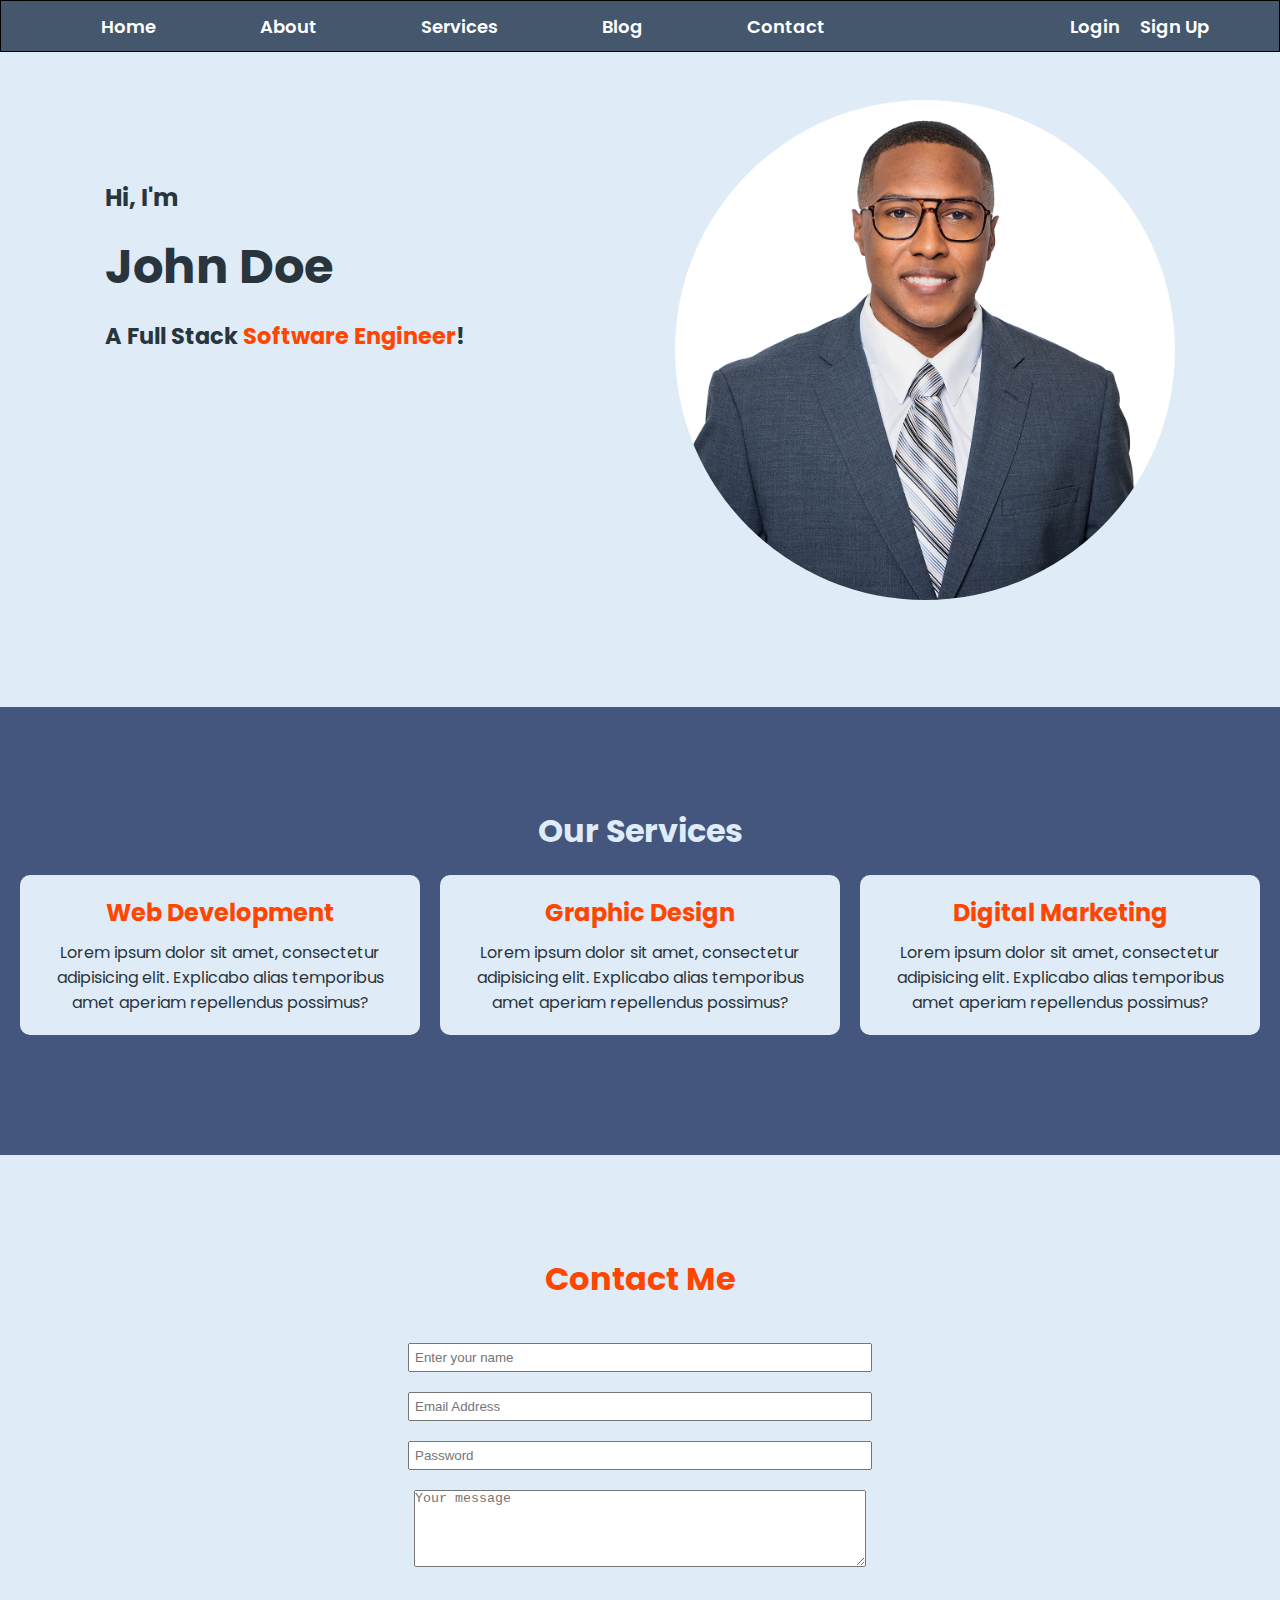
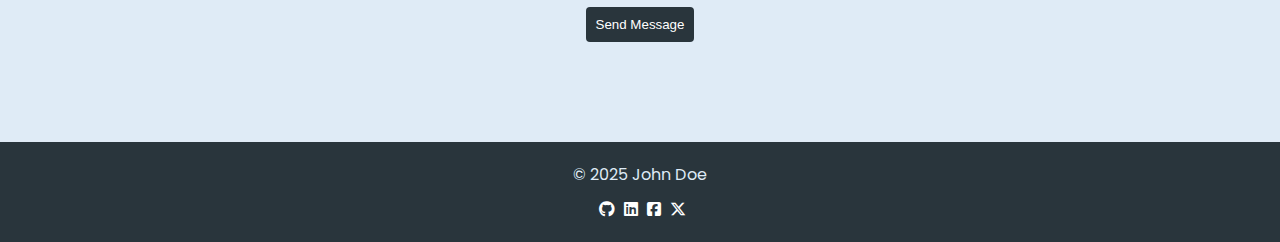
<file: index.html>
<!DOCTYPE html>
<html lang="en">
  <head>
    <meta charset="UTF-8" />
    <meta name="viewport" content="width=device-width, initial-scale=1.0" />
    <title>Personal Portfolio</title>
    <link
      rel="stylesheet"
      href="https://cdnjs.cloudflare.com/ajax/libs/font-awesome/6.7.2/css/all.min.css"
      integrity="sha512-Evv84Mr4kqVGRNSgIGL/F/aIDqQb7xQ2vcrdIwxfjThSH8CSR7PBEakCr51Ck+w+/U6swU2Im1vVX0SVk9ABhg=="
      crossorigin="anonymous"
      referrerpolicy="no-referrer"
    />
    <link rel="stylesheet" href="./index.css" />
    <script defer src="./index.js"></script>
  </head>
  <body>
    <nav class="navbar">
      <div class="navdiv">
        <ul class="nav-list">
          <a href="#"><li>Home</li></a>
          <a href="#"><li>About</li></a>
          <a href="#services"><li>Services</li></a>
          <a href="#"><li>Blog</li></a>
          <a href="#contact"><li>Contact</li></a>
        </ul>

        <ul class="user-credentials">
          <a href="#"><li>Login</li></a>
          <a href="#"><li>Sign Up</li></a>
        </ul>
      </div>
    </nav>

    <section class="hero-section">
      <div class="left-div">
        <h3>Hi, I'm</h3>
        <h1>John Doe</h1>
        <h4>A Full Stack <span id="soft-eng-text">Software Engineer</span>!</h4>
      </div>

      <div class="right-div">
        <img src="./myImage.jpg" alt="my-image" />
      </div>
    </section>

    <section class="services-section" id="services">
      <h1>Our Services</h1>

      <div class="container">
        <div class="card">
          <h2>Web Development</h2>
          <p>
            Lorem ipsum dolor sit amet, consectetur adipisicing elit. Explicabo
            alias temporibus amet aperiam repellendus possimus?
          </p>
        </div>

        <div class="card">
          <h2>Graphic Design</h2>
          <p>
            Lorem ipsum dolor sit amet, consectetur adipisicing elit. Explicabo
            alias temporibus amet aperiam repellendus possimus?
          </p>
        </div>

        <div class="card">
          <h2>Digital Marketing</h2>
          <p>
            Lorem ipsum dolor sit amet, consectetur adipisicing elit. Explicabo
            alias temporibus amet aperiam repellendus possimus?
          </p>
        </div>
      </div>
    </section>
    <div class="contactFooter">
      <section class="contact-section" id="contact">
        <h1>Contact Me</h1>

        <form id="myForm">
          <input type="text" id="name" placeholder="Enter your name" />
          <input type="email" id="email" placeholder="Email Address" />
          <input type="password" id="password" placeholder="Password" />
          <textarea id="message" rows="5" placeholder="Your message"></textarea>

          <button type="submit">Send Message</button>
        </form>
      </section>

      <footer class="footer">
        <p>&copy; 2025 John Doe</p>

        <div class="socials">
          <a href="https://github.com/sanjeev111ok"
            ><i class="fa-brands fa-github"></i
          ></a>
          <a href="https://www.linkedin.com/in/sanjeev-shrestha-7378a9280/"
            ><i class="fa-brands fa-linkedin"></i
          ></a>
          <a href="https://www.facebook.com/sanjeev.acharjushrestha"
            ><i class="fa-brands fa-square-facebook"></i
          ></a>
          <a href="https://www.twitter.com"
            ><i class="fa-brands fa-x-twitter"></i
          ></a>
        </div>
      </footer>
    </div>
  </body>
</html>
</file>
<file: index.css>
@import url("https://fonts.googleapis.com/css2?family=Poppins:ital,wght@0,100;0,200;0,300;0,400;0,500;0,600;0,700;0,800;0,900;1,100;1,200;1,300;1,400;1,500;1,600;1,700;1,800;1,900&display=swap");

* {
  margin: 0;
  padding: 0;
}

body {
  font-family: "Poppins";
}

.nav-list li {
  display: inline-block;
  margin-left: 100px;
  cursor: pointer;
  font-size: large;
  font-weight: 600;
  color: white;
}

.navdiv {
  border: 1px solid black;
  background-color: #44576d;
  display: flex;
  justify-content: space-between;
  align-items: center;
  padding-right: 70px;
  height: 50px;
}
nav {
  position: fixed;
  top: 0;
  z-index: 1000;
  width: 100%;
}

a {
  text-decoration: none;
  color: white;
}

a li:hover {
  text-decoration: underline;
}

.user-credentials {
  list-style: none;
  color: white;
  cursor: pointer;
  font-size: large;
  font-weight: 600;
  display: flex;
  gap: 20px;
}

.hero-section {
  background-color: #dfebf6;
  display: flex;
  justify-content: space-around;
  height: 100%;
  padding-top: 100px;
  padding-bottom: 100px;
}

.left-div {
  display: flex;
  flex-direction: column;
  justify-content: center;
  margin-bottom: 175px;
  color: #29353c;
  gap: 16px;
}

.left-div h3 {
  font-size: 1.5em;
}

.left-div h1 {
  font-size: 3em;
}

.left-div h4 {
  font-size: 1.4em;
}

#soft-eng-text {
  color: orangered;
}

.right-div img {
  width: 500px;
  border-radius: 50%;
}

.services-section {
  background-color: #44567d;
  color: #dfebf6;
  text-align: center;
  /* padding: 50px; */
  padding-top: 100px;
  padding-bottom: 100px;
}

.container {
  display: grid;
  grid-template-columns: repeat(3, 1fr);
  gap: 20px;
  padding: 20px;
  margin: 0 auto;
}

.card {
  background-color: #dfebf6;
  color: #29353c;
  border-radius: 10px;
  padding: 20px;
}

.card h2 {
  margin-bottom: 10px;
  color: orangered;
}

.contact-section {
  padding: 100px;
  background-color: #dfebf6;
}

.contact-section h1 {
  text-align: center;
  margin-bottom: 40px;
  color: orangered;
}

.contact-section form {
  display: flex;
  flex-direction: column;
  justify-content: center;
  align-items: center;
}

input {
  width: 450px;
  margin-bottom: 20px;
  padding: 5px;
}

textarea {
  width: 450px;
}

button {
  margin-top: 40px;
  padding: 10px;
  background-color: #29353c;
  color: white;
  border: none;
  border-radius: 4px;
}

.footer {
  background-color: #29353c;
  color: #dfebf6;
  padding: 20px;
  text-align: center;
}

.footer p {
  margin-bottom: 10px;
}

i {
  margin-left: 5px;
}
.socials a:hover {
  color: red;
  background-color: white;
}
@media (max-width: 768px) {
  .nav-list li {
    margin-left: 20px;
    font-size: medium;
  }
  .user-credentials {
    font-size: medium;
    gap: 10px;
  }
  .hero-section {
    flex-direction: column;
    align-items: center;
    padding: 50px 20px;
  }
  .right-div img {
    width: 300px;
  }
  .services-section {
    height: 100vh;
    padding: 50px 20px;
  }
  .container {
    grid-template-columns: repeat(2, 1fr);
  }
  .contactFooter {
    height: 80vh;
  }
  .contact-section form {
    width: 100%;
    padding: 0 20px;
  }
  input,
  textarea {
    width: 100%;
    max-width: 400px;
  }
}

@media (max-width: 480px) {
  .nav-list li {
    margin: 10px 0;
  }
  .navdiv {
    flex-direction: column;
    padding: 10px;
  }
  .user-credentials {
    display: flex;
    justify-content: end;
    align-items: end;
  }
  .hero-section {
    padding: 30px 10px;
  }
  .left-div h1 {
    font-size: 2.5rem;
  }
  .left-div h4 {
    font-size: 1.2rem;
  }
  .right-div img {
    width: 100%;
    max-width: 250px;
  }
  .services-section {
    height: 100vh;
    margin-bottom: 50px;
  }
  .container {
    grid-template-columns: 1fr;
    margin-bottom: 50px;
  }
  .card {
    padding: 15px;
  }
  button {
    width: 100%;
    max-width: 400px;
  }
}
</file>
